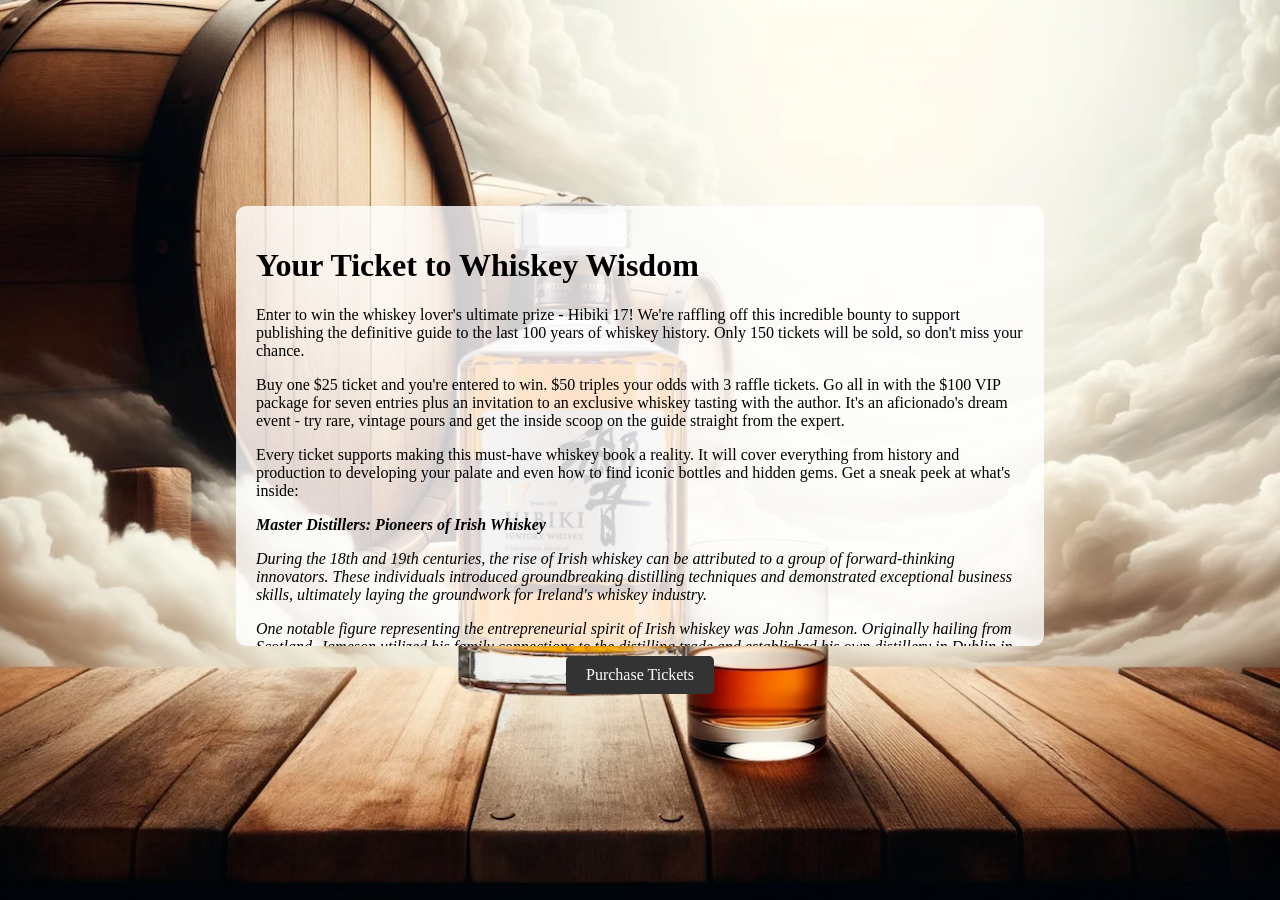
<file: index.html>
<!DOCTYPE html>
<html>
  <head>
    <title>Whiskey Wisdom Tickets</title>
    <style>
      body,
      html {
        margin: 0;
        padding: 0;
        height: 100%;
      }
      .container {
        background-image: url("background.png");
        background-size: cover;
        background-position: center;
        height: 100vh;
        display: flex;
        flex-direction: column;
        align-items: center;
        justify-content: center;
      }
      .input-box {
        background-color: rgba(255, 255, 255, 0.8);
        padding: 20px;
        border-radius: 10px;
        width: 60%;
        height: 400px;
        overflow-y: auto;
        font-size: 16px; /* Make the text larger */
      }
      a.button {
        display: inline-block;
        padding: 10px 20px;
        margin-top: 10px; /* Add margin to place button below the text box */
        background-color: #333;
        color: white;
        border-radius: 5px;
        text-decoration: none;
      }
      /* Media query for mobile devices */
      @media (max-width: 768px) {
        .input-box {
          width: 90%;
          font-size: 18px; /* Make the text even larger on mobile */
        }
      }
    </style>
  </head>
  <body>
    <div class="container">
      <div class="input-box">
        <h1>Your Ticket to Whiskey Wisdom</h1>
        <p>Enter to win the whiskey lover's ultimate prize - Hibiki 17! We're raffling off this incredible bounty to support publishing the definitive guide to the last 100 years of whiskey history. Only 150 tickets will be sold, so don't miss your chance.</p>
        <p>Buy one $25 ticket and you're entered to win. $50 triples your odds with 3 raffle tickets. Go all in with the $100 VIP package for seven entries plus an invitation to an exclusive whiskey tasting with the author. It's an aficionado's dream event - try rare, vintage pours and get the inside scoop on the guide straight from the expert.</p>
        <p>Every ticket supports making this must-have whiskey book a reality. It will cover everything from history and production to developing your palate and even how to find iconic bottles and hidden gems. Get a sneak peek at what's inside:</p>
        <p><i><b>Master Distillers: Pioneers of Irish Whiskey</b></i></p>
        <p><i>During the 18th and 19th centuries, the rise of Irish whiskey can be attributed to a group of forward-thinking innovators. These individuals introduced groundbreaking distilling techniques and demonstrated exceptional business skills, ultimately laying the groundwork for Ireland's whiskey industry.</p>
        <p>One notable figure representing the entrepreneurial spirit of Irish whiskey was John Jameson. Originally hailing from Scotland, Jameson utilized his family connections to the distilling trade and established his own distillery in Dublin in 1780, which would later bear his name. He made significant advancements in production methods and placed great emphasis on maintaining high-quality standards. Through his ingenuity, Irish whiskey became renowned for its smoothness and purity under Jameson's influence.</p>
        <p>John Power took a comparable path of innovation. In 1789, he assumed control of his family's modest distillery located on Thomas Street and pursued an ambitious expansion of production. By the 1880s, the John Power & Son distillery had grown to become one of Dublin's largest, bottling and exporting whiskey to various corners of the globe.</p>
        <p>The Haig and Stein families were influential figures in the world of Irish distilling. They were the ones who introduced the single pot still style of whiskey, which involves distilling a combination of malted and unmalted barley. This particular method created a distinctly Irish whiskey that became incredibly popular among consumers.</p>
        <p>Behind the scenes, skilled master distillers such as George Roe and Sir Robert Arbuthnott refined their craft. Their technical expertise played a vital role in improving the distillation processes and ensuring consistency in the production of Irish whiskey.</p>
        <p>Other innovative distillers, like Henry Conyngham, took the industry further. Conyngham traveled to Scotland and came back to Ireland to establish the country's very first licensed grain distillery. This development brought about the use of more efficient continuous stills.</p>
        <p>Together, these pioneers of distilling played a significant role in promoting Irish whiskey to the world. Their contributions were instrumental in shaping one of the leading whiskey industries during the 19th century. Despite changing markets over time, their creative thinking and entrepreneurial spirit continue to inspire and drive the resilient resurgence of Irish whiskey today.</p></i>
        <p>Only 150 tickets will be sold, so act fast! Buy your tickets today and you could win Hibiki 17 to add to your whiskey collection.</p>
      </div>
      <a href="purchase_ticket.html" class="button">Purchase Tickets</a>
      <!-- Moved out of .input-box -->
    </div>
  </body>
</html>
</file>
